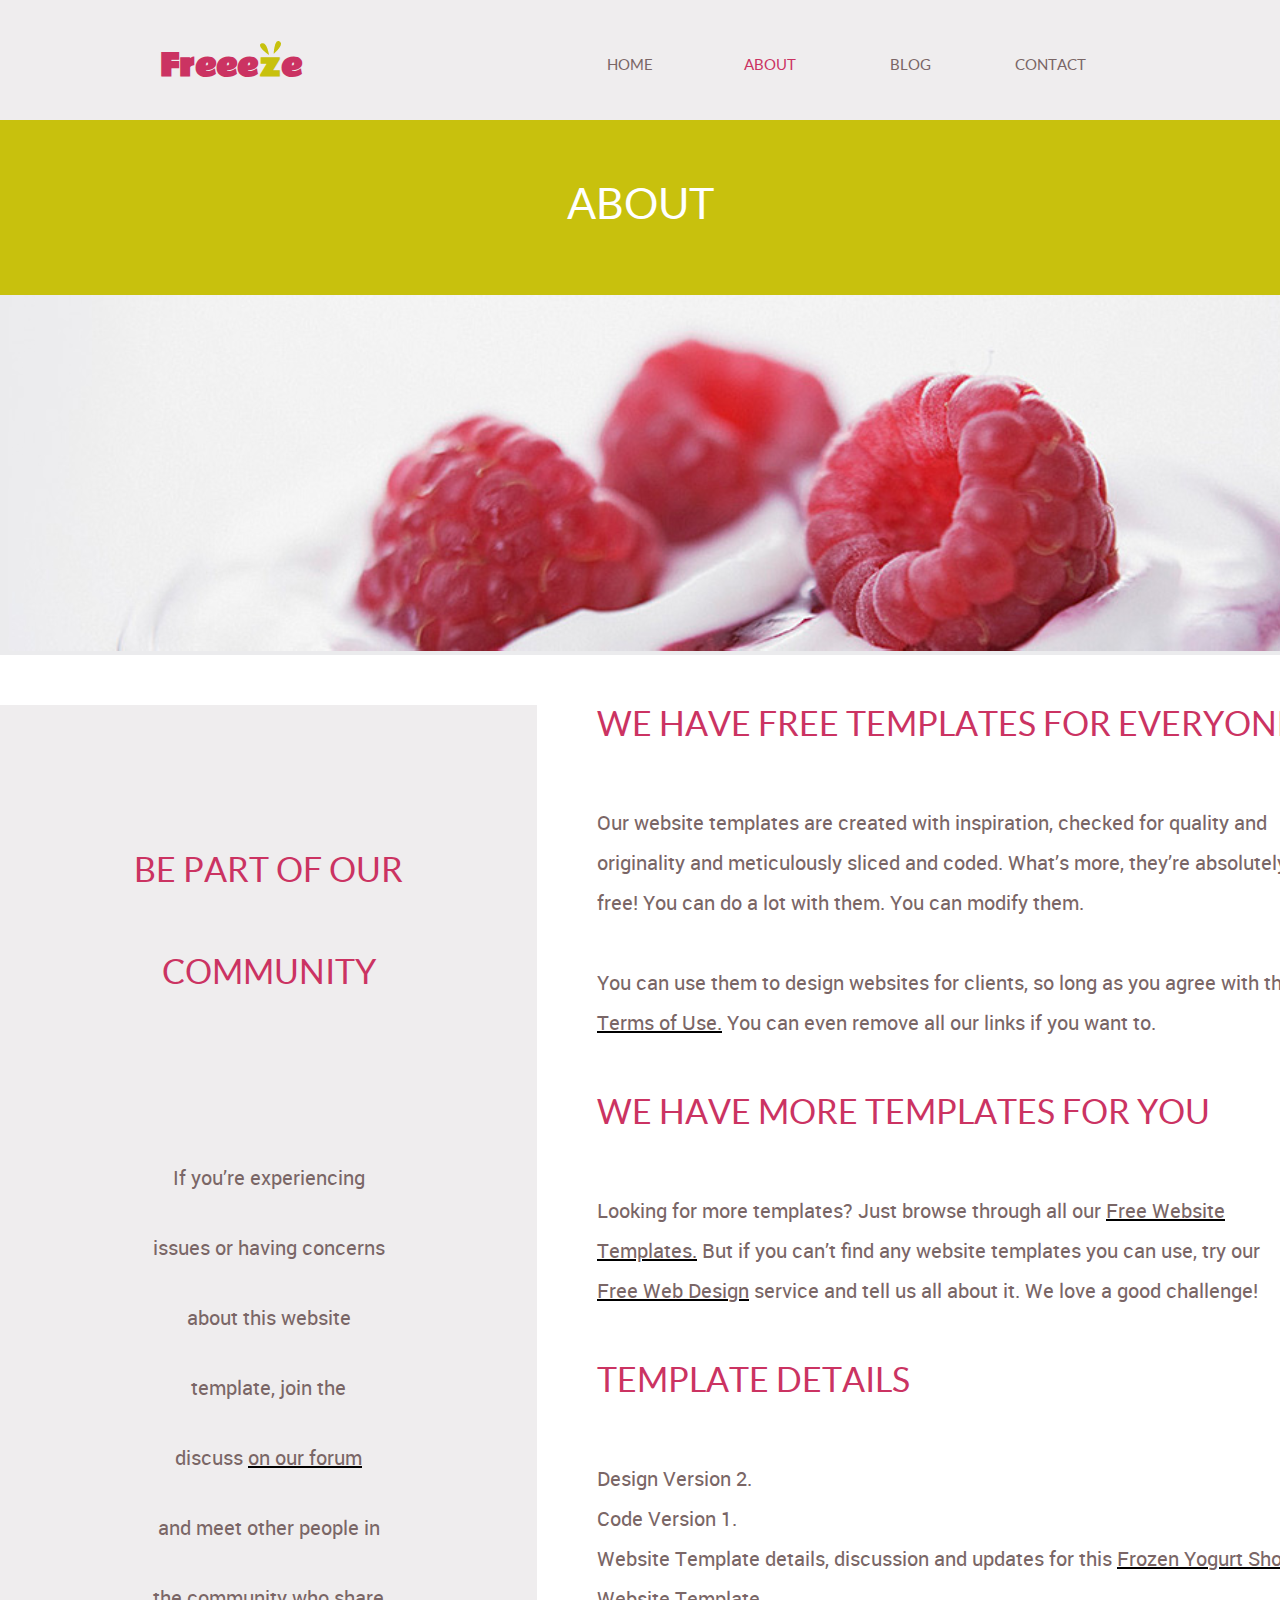
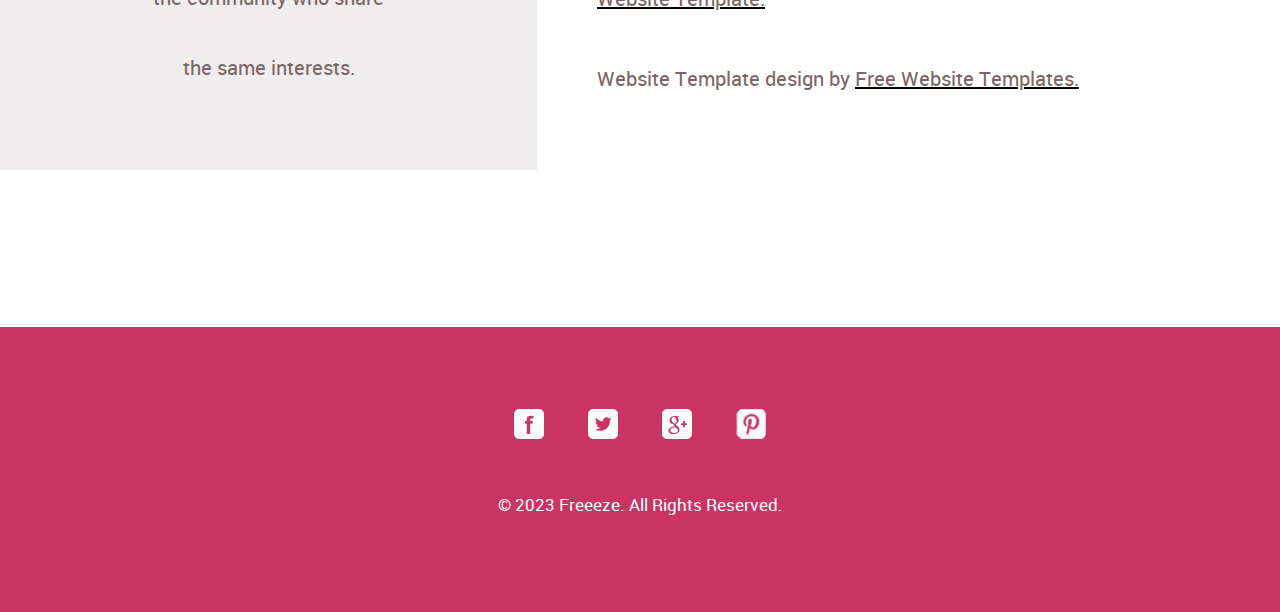
<file: pages/about.html>
<!DOCTYPE html>
<html lang="en">
<head>
    <meta charset="UTF-8">
    <meta http-equiv="X-UA-Compatible" content="IE=edge">
    <meta name="viewport" content="width=device-width, initial-scale=1.0">
    <title>About</title>
    <link rel="stylesheet" href="../CSS/about.css">
</head>
<body>
    <div class="bg-header">
        <header class="container">
            <ul>
                <li><a href="../index.html">home</a></li>
                <li><a href="#" class="active">about</a>
                    <ul>
                        <li><a href="../pages/product.html">product</a></li>
                    </ul>
                </li>
                <li><a href="#">blog</a>
                    <ul>
                        <li><a href="#">single post</a></li>
                    </ul>
                </li>
                <li><a href="#">contact</a></li>
            </ul>
            <h1><a href="../index.html">Freee<span>z<img src="../img/Rectangle 2.png"></span>e</a>
            </h1>
        </header>
    </div>
    <div class="about_and_img">
        <h3>about</h3>
        <p class="img_berry"><img src="../img/Bitmap.png" alt=""></p>
    </div>
    <main class="information">
        <article class="article1">
           <h3>
                BE PART OF OUR COMMUNITY
           </h3>
           <p>
                If you’re experiencing <br>issues  or having concerns <br>about this website <br>template, 
                join the <br>discuss <a href="https://freewebsitetemplates.com/forums/">on our forum</a> <br>and meet other people in <br>the community who share<br>
                the same interests.
           </p>
        </article>
        <article class="article2">
            <dl>
                <dt>WE HAVE FREE TEMPLATES FOR EVERYONE</dt>
                <dd>
                    Our website templates are created with inspiration, checked for quality and originality
                    and meticulously sliced and coded. What’s more, they’re absolutely free! You can do a lot
                    with them. You can modify them.
                    <br><br>
                    You can use them to design websites for clients, so long as you agree with the  <a href="https://freewebsitetemplates.com/forums/">Terms of
                    Use.</a> You can even remove all our links if you want to.

                </dd>
                <dt>WE HAVE MORE TEMPLATES FOR YOU</dt>
                <dd>
                    Looking for more templates? Just browse through all our <a href="https://freewebsitetemplates.com/">Free Website Templates.</a> But if
                    you can’t find any website templates you can use, try our <a href="https://freewebsitetemplates.com/freewebdesign/">Free Web Design</a> service and
                    tell us all about it. We love a good challenge!
                </dd>
                <dt>TEMPLATE DETAILS</dt>
                <dd>
                    Design Version 2. <br>
                    Code Version 1. <br>
                    Website Template details, discussion and updates for this <a href="https://freewebsitetemplates.com/forums/threads/frozen-yogurt-shop-web-template.37134/">Frozen Yogurt Shop Website
                    Template.</a> <br><br>
                    Website Template design by <a href="https://freewebsitetemplates.com/">Free Website Templates.</a>
                </dd>
            </dl>
        </article>
    </main>
    <div>
        <footer>
            <ul>
                <li><a href="https://www.facebook.com/freewebsitetemplates"><img src="../img/Bitmap0.png" alt=""></li>
                <li><a href="https://twitter.com/fwtemplates"><img src="../img/Bitmap (1).png" alt=""></li>
                <li><a href="https://plus.google.com/118363260425872001433?hl=ru"><img src="../img/Bitmap (2).png" alt=""></li>
                <li><a href="https://www.pinterest.com/fwtemplates/"><img src="../img/Bitmap (3).png" alt=""></a></li>
            </ul>
            <p>© 2023 Freeeze. All Rights Reserved.</p>
        </footer>
    </div>
</body>
</html>
</file>
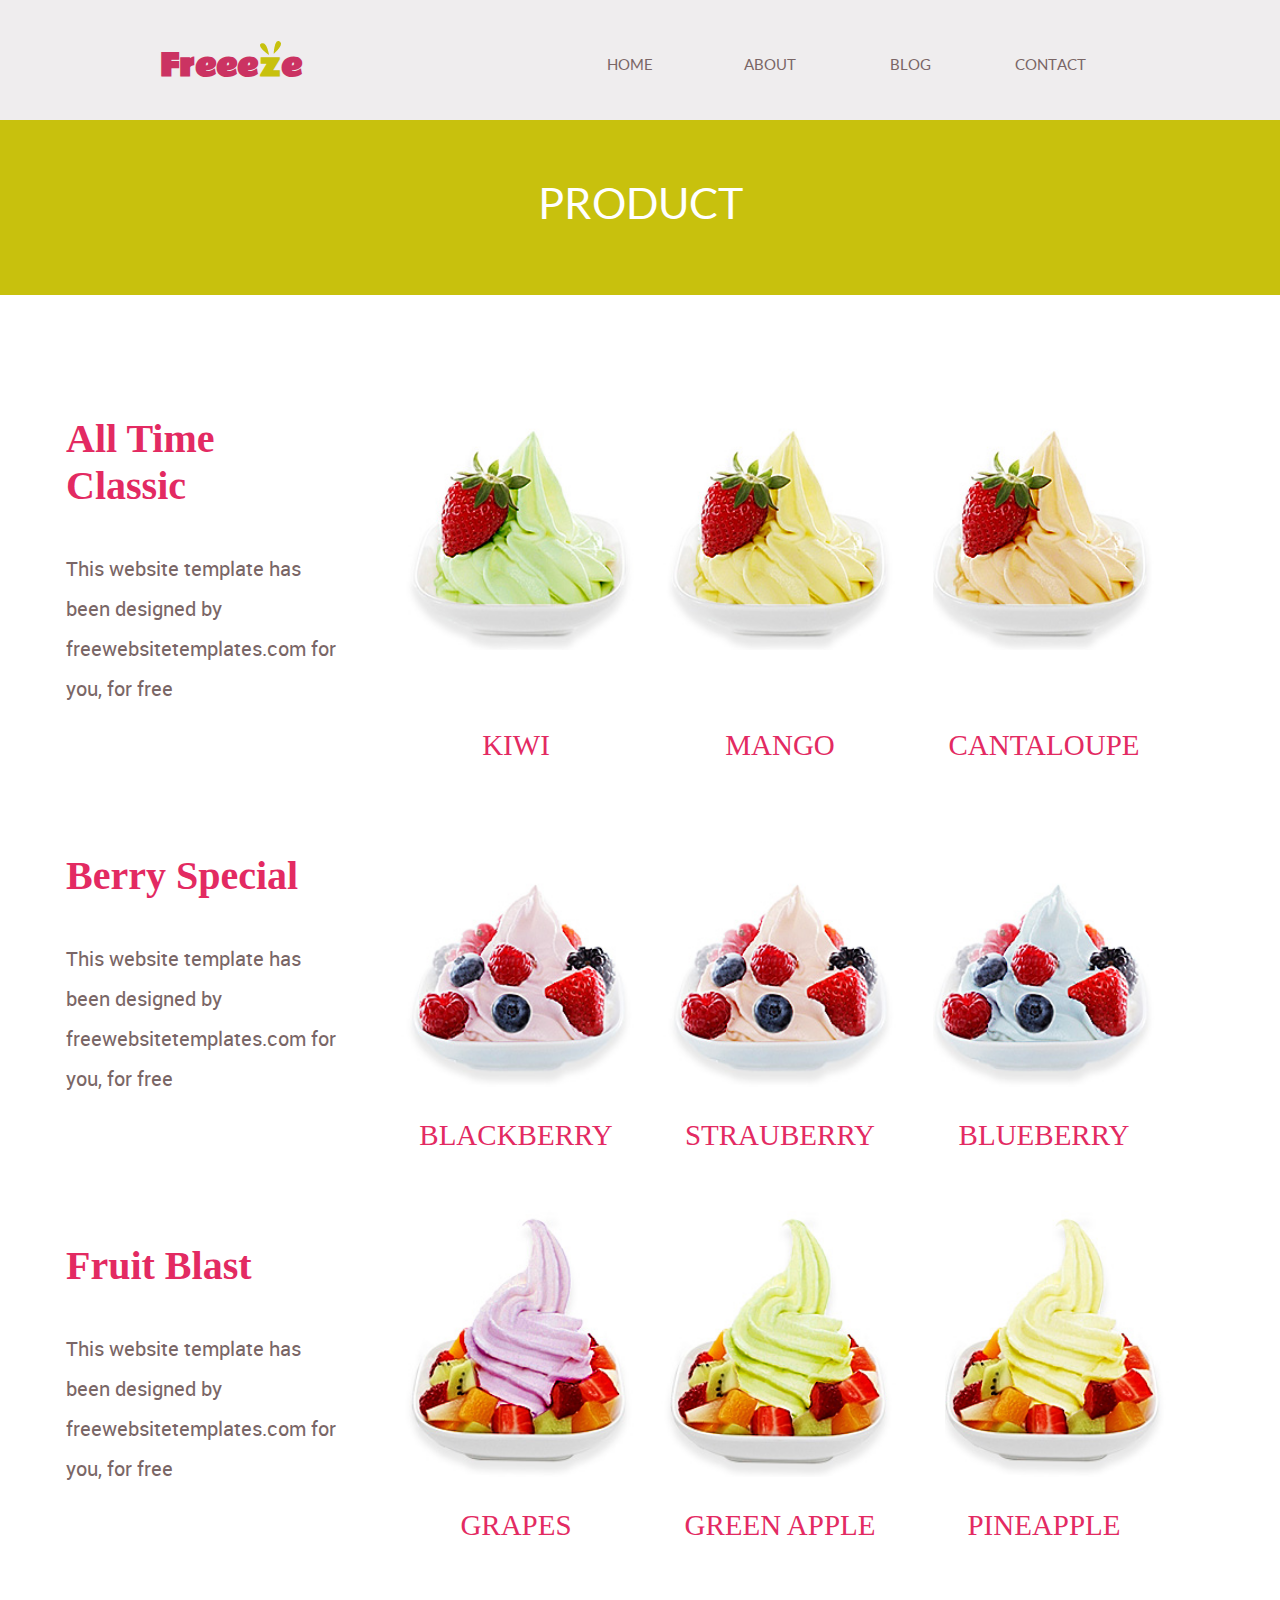
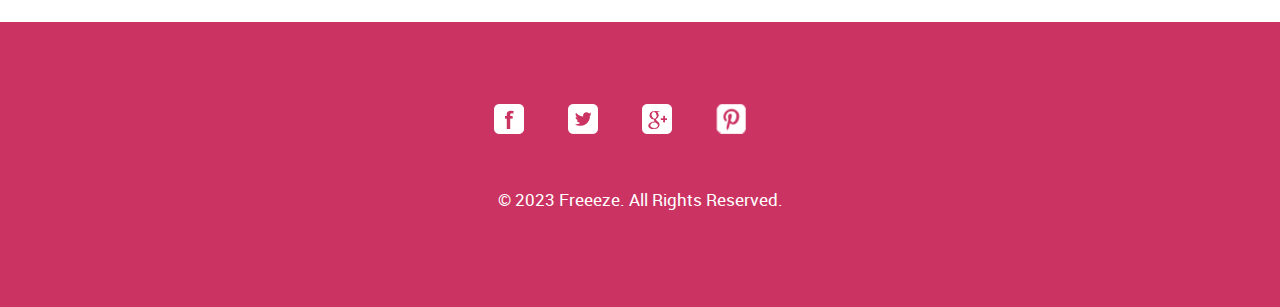
<file: pages/product.html>
<!DOCTYPE html>
<html lang="en">

<head>
    <meta charset="UTF-8">
    <meta http-equiv="X-UA-Compatible" content="IE=edge">
    <meta name="viewport" content="width=device-width, initial-scale=1.0">
    <title>Product</title>
    <link rel="stylesheet" href="../CSS/product.css">
</head>

<body>
    <div class="bg-header">
        <header class="container">
            <ul>
                <li><a href="../index.html">home</a></li>
                <li><a href="../pages/about.html">about</a>
                    <ul>
                        <li><a href="#" class="active">product</a></li>
                    </ul>
                </li>
                <li><a href="#">blog</a>
                    <ul>
                        <li><a href="#">single post</a></li>
                    </ul>
                </li>
                <li><a href="#">contact</a></li>
            </ul>
            <h1><a href="../index.html">Freee<span>z<img src="../img/Rectangle 2.png"></span>e</a>
            </h1>
        </header>
    </div>
    <div class="product">
        <h3>product</h3>
    </div>

    <div class="info">
        <div class="cont">
            <div>
                <h3>All Time Classic</h3>
                <p>
                    This website template has been
                    designed by freewebsitetemplates.com
                    for you, for free
                </p>
            </div>
            <img src="../img/Bitmap.0.png" alt="">
            <img src="../img/Bitmap (1.0).png" alt="">
            <img src="../img/Bitmap (2.0).png" alt="">

            <ul>
                <li>kiwi</li>
                <li>mango</li>
                <li>cantaloupe</li>
            </ul>
        </div>


        <div class="cont">
            <div>
                <h3>Berry Special</h3>
                <p>
                    This website template has been
                    designed by freewebsitetemplates.com
                    for you, for free
                </p>
            </div>
            <img src="../img/Bitmap (3.0).png" alt="">
            <img src="../img/Bitmap (4).png" alt="">
            <img src="../img/Bitmap (5).png" alt="">

            <ul>
                <li>blackberry</li>
                <li>strauberry</li>
                <li>blueberry</li>
            </ul>
        </div>


        <div class="cont">
            <div>
                <h3>Fruit Blast</h3>
                <p>
                    This website template has been
                    designed by freewebsitetemplates.com
                    for you, for free
                </p>
            </div>
            <img src="../img/Bitmap (6).png" alt="">
            <img src="../img/Bitmap (7).png" alt="">
            <img src="../img/Bitmap (8).png" alt="">

            <ul>
                <li>grapes</li>
                <li>green apple</li>
                <li>pineapple</li>
            </ul>
        </div>

    </div>


    <div>
        <footer>
            <ul>
                <li><a href="https://www.facebook.com/freewebsitetemplates"><img src="../img/Bitmap0.png" alt=""></li>
                <li><a href="https://twitter.com/fwtemplates"><img src="../img/Bitmap (1).png" alt=""></li>
                <li><a href="https://plus.google.com/118363260425872001433?hl=ru"><img src="../img/Bitmap (2).png"
                            alt=""></li>
                <li><a href="https://www.pinterest.com/fwtemplates/"><img src="../img/Bitmap (3).png" alt=""></a></li>
            </ul>
            <p>© 2023 Freeeze. All Rights Reserved.</p>
        </footer>
    </div>
</body>

</html>
</file>
<file: CSS/about.css>
@font-face {
    font-family: 'Rammetto One';
    src: url(../fonts/RammettoOne-Regular.svg) format('svg'),
        url(../fonts/RammettoOne-Regular.woff2) format('woff2'),
        url(../fonts/RammettoOne-Regular.woff) format('woff');
    font-weight: normal;
    font-style: normal;
    font-display: swap;
}
@font-face {
    font-family: 'LatoR';
    src: url(../fonts/lato-regular-webfont.svg) format('svg'),
    url(../fonts/lato-regular-webfont.eot) format('eot'),
    url(../fonts/lato-regular-webfont.ttf) format('ttf'),
    url(../fonts/lato-regular-webfont.woff) format('woff');
}
@font-face {
    font-family: 'Roboto';
    src: url(../fonts/roboto-regular-webfont.eot) format('eot'),
    url(../fonts/roboto-regular-webfont.svg)format('svg'),
    url(../fonts/roboto-regular-webfont.ttf)format('ttf'),
    url(../fonts/roboto-regular-webfont.woff)format('woff');
}
@font-face {
    font-family: 'LatoB';
    src: url(../fonts/lato-bold-webfont.eot) format('eot'),
    url(../fonts/lato-bold-webfont.svg)format('svg'),
    url(../fonts/lato-bold-webfont.ttf)format('ttf'),
    url(../fonts/lato-bold-webfont.woff)format('woff');
}
body{
    margin: 0;
    padding: 0;
}
.container{
    box-sizing: border-box;
    width: 960px;
    padding-top: 40px;
    margin: 0 auto;
}
.bg-header{
    background-color: rgb(176, 163, 169, .2);
    height: 120px;
}
header h1{
    margin: 0;
}
header h1 a{
    font-family: 'Rammetto One';
    font-size: 30px;
    color: #cb3362;
    text-decoration: none;
   
}
header h1 img{
    position: absolute;
    left: 0;
    top: 0px;
}
header h1 span{
    color: #c8c10d; 
    position: relative;
}
header ul{
    padding: 0;
    list-style-type: none;
    text-align: center;
}
header>ul{
    float: right;
    margin-bottom: 10px;
}
header>ul>li{
    float: left;
    width:140px;
}
header ul a{
    color:#7a6666;
    text-decoration: none;
    text-transform: uppercase;
    font-size: 15px;
    font-family: 'LatoR';
}
header ul a.active{
    color:#cb3362;
}
header ul a:hover{
    color:#c8c10d;
}
header ul ul{
    display: none;
}
header>ul>li:hover ul{
    display: block;
}
.about_and_img h3{
    margin: 0;
    clear:right;
    text-align: center;
    padding-top: 60px;
    color: white;
    font-family: 'LatoR';
    font-weight: 400;
    font-size: 43px;
    text-transform: uppercase;
    height: 115px;
    background-color: #c8c10d;
}
.about_and_img .img_berry{
    text-align: center;
    margin: 0;
    background-color: #ebebed;
}
main{
    height: 889px;
    width: 1300px;
    margin: auto;
    margin-top: 50px;
    margin-bottom: 170px;
}
main a{
    color:#7a6666;
    text-decoration-color: black;
}
main .article1{
    width: 397px;
    height: 890px;
    background-color: #efedee;
    padding-top: 80px;
    padding-left: 70px;
    padding-right: 70px;
    padding-bottom: 95px;
    float: left;
    margin-right: 60px;
    margin-bottom: 157px;

}
.article1 h3{
    font-family: 'LatoR';
    font-weight: 400;
    font-size: 34px;
    color: #cb3362;
    text-align: center;
    line-height: 3;
    margin-bottom: 120px;
}
.article1 p{
    font-size: 20px;
    color: #7a6666;
    font-family: "Roboto";
    text-align: center;
    margin: 0;
    line-height: 3.5;
}
.article2 dt{
    font-size: 34px;
    color: #cb3362;
    font-weight: 400;
    font-family: "LatoR";
    margin-bottom: 60px;
}
.article2 dd{
    font-size: 20px;
    color: #7a6666;
    font-weight: 400;
    font-family: "Roboto";
    margin-bottom: 50px;
    line-height: 2;
}
div footer{
    clear: both;
    height: 285px;
    background-color: #cb3362;
}
footer ul{
text-align: center;
}
footer ul li{
    list-style-type: none;
    display: inline-block;
    margin-right: 40px;
    margin-top: 82px;
}
footer a{
    text-decoration: none;
}
footer p {
    color: #fff;
    text-align: center;
    margin-top: 50px;
    font-size: 17px;
    font-weight: 400;
    font-family: "Roboto";
}
</file>
<file: CSS/product.css>
@font-face {
    font-family: 'Rammetto One';
    src: url(../fonts/RammettoOne-Regular.svg) format('svg'),
        url(../fonts/RammettoOne-Regular.woff2) format('woff2'),
        url(../fonts/RammettoOne-Regular.woff) format('woff');
    font-weight: normal;
    font-style: normal;
    font-display: swap;
}

@font-face {
    font-family: 'LatoR';
    src: url(../fonts/lato-regular-webfont.svg) format('svg'),
        url(../fonts/lato-regular-webfont.eot) format('eot'),
        url(../fonts/lato-regular-webfont.ttf) format('ttf'),
        url(../fonts/lato-regular-webfont.woff) format('woff');
}

@font-face {
    font-family: 'Roboto';
    src: url(../fonts/roboto-regular-webfont.eot) format('eot'),
        url(../fonts/roboto-regular-webfont.svg)format('svg'),
        url(../fonts/roboto-regular-webfont.ttf)format('ttf'),
        url(../fonts/roboto-regular-webfont.woff)format('woff');
}

@font-face {
    font-family: 'LatoB';
    src: url(../fonts/lato-bold-webfont.eot) format('eot'),
        url(../fonts/lato-bold-webfont.svg)format('svg'),
        url(../fonts/lato-bold-webfont.ttf)format('ttf'),
        url(../fonts/lato-bold-webfont.woff)format('woff');
}

body {
    margin: 0;
    padding: 0;
}

.container {
    box-sizing: border-box;
    width: 960px;
    padding-top: 40px;
    margin: 0 auto;
}

.bg-header {
    background-color: rgb(176, 163, 169, .2);
    height: 120px;
}

header h1 {
    margin: 0;
}

header h1 a {
    font-family: 'Rammetto One';
    font-size: 30px;
    color: #cb3362;
    text-decoration: none;

}

header h1 img {
    position: absolute;
    left: 0;
    top: 0px;
}

header h1 span {
    color: #c8c10d;
    position: relative;
}

header ul {
    padding: 0;
    list-style-type: none;
    text-align: center;
}

header>ul {
    float: right;
    margin-bottom: 10px;
}

header>ul>li {
    float: left;
    width: 140px;
}

header ul a {
    color: #7a6666;
    text-decoration: none;
    text-transform: uppercase;
    font-size: 15px;
    font-family: 'LatoR';
}

header ul a.active {
    color: #cb3362;
}

header ul a:hover {
    color: #c8c10d;
}

header ul ul {
    display: none;
}

header>ul>li:hover ul {
    display: block;
}

.product h3 {
    margin: 0;
    clear: right;
    text-align: center;
    padding-top: 60px;
    color: white;
    font-family: 'LatoR';
    font-weight: 400;
    font-size: 43px;
    text-transform: uppercase;
    height: 115px;
    background-color: #c8c10d;
}

/*info*/

.info {
    margin: 0 auto;
    width: 1268px;
}

.info h3 {
    font-size: 40px;
    color: #e32a62;
    font-weight: 600;
    font-family: "Magra";
}

.info p {
    font-size: 20px;
    color: #7a6666;
    font-weight: 400;
    font-family: "Roboto";
    line-height: 2;
}

.info .cont div {
    width: 275px;
    float: left;
    margin-right: 50px;
    margin-left: 60px;
}

.info img {
    margin-right: 20px;
    height: 275px;
}

.info>div:nth-child(1) {
    margin-top: 80px;
}

.info>div:nth-child(2),
.info>div:nth-child(3) {
    margin-top: 50px;
}

.info .cont ul{
    margin-left: 340px;
    clear: left;
}

.info .cont li {
    font-size: 29px;
    color: #e32a62;
    font-weight: 400;
    font-family: "Lato";
    text-transform: uppercase;
    list-style-type: none;
    display: inline-block;
    text-align: center;
    width: 260px;
}

.info>div:nth-child(3) ul{
    margin-bottom: 80px;
}
/*footer*/

div footer {
    clear: both;
    height: 285px;
    background-color: #cb3362;
}

footer ul {
    text-align: center;
    padding-inline-start: 0;
    margin: 0;
}

footer ul li {
    list-style-type: none;
    display: inline-block;
    margin-right: 40px;
    margin-top: 82px;
}

footer a {
    text-decoration: none;
}

footer p {
    color: #fff;
    text-align: center;
    margin-top: 50px;
    font-size: 17px;
    font-weight: 400;
    font-family: "Roboto";
}
</file>
